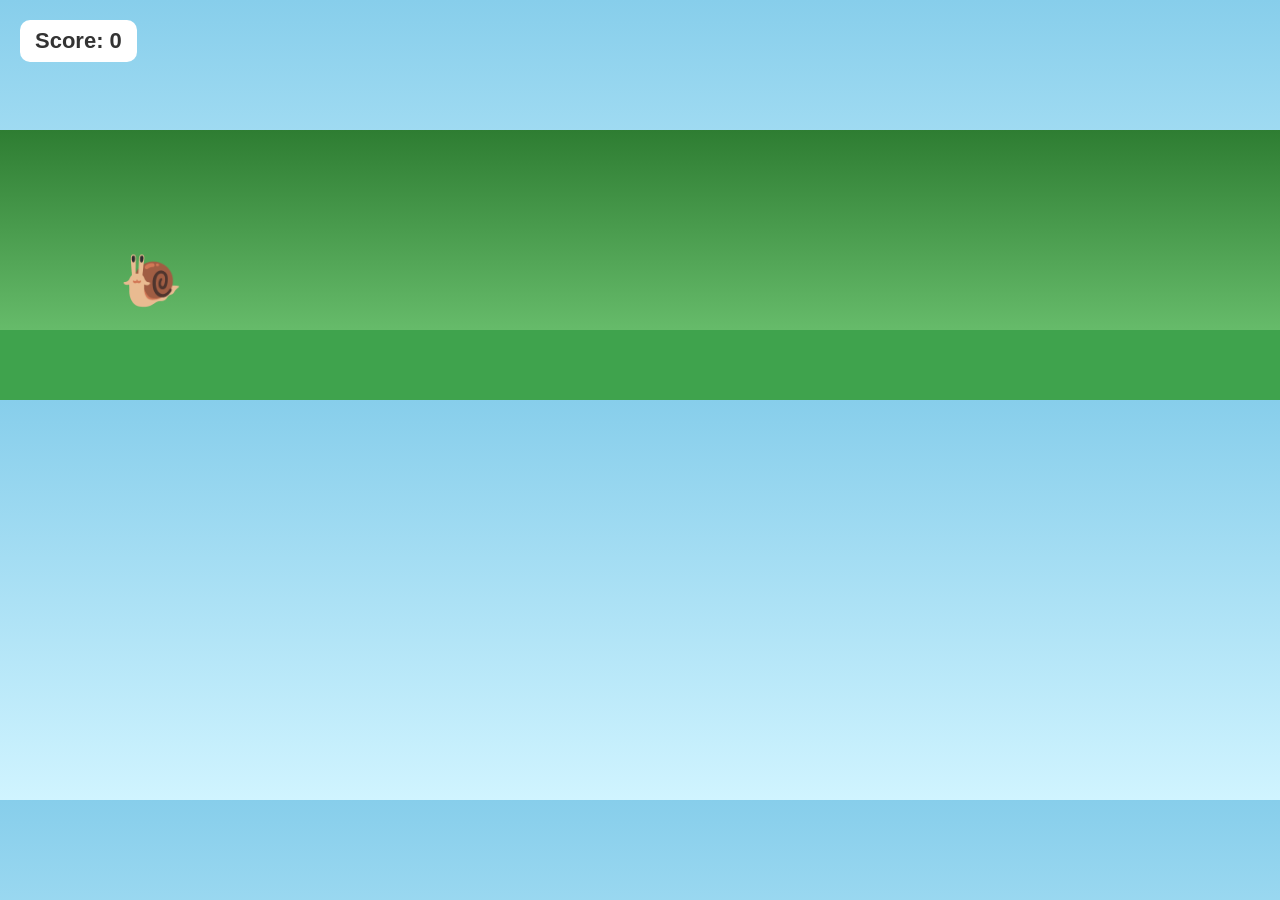
<file: indexgames1.html>
<!DOCTYPE html>
<html>
<head>
</body>
<meta charset="UTF-8">
<title>Snail Adventure</title>


<style>


body{
margin:0;
overflow:hidden;
font-family:Arial;
background:linear-gradient(#87ceeb,#d0f4ff);
}

/* AREA GAME */

#game{
width:100%;
height:400px;
position:relative;
overflow:hidden;
}

/* HUTAN */

#forest{
position:absolute;
bottom:70px;
width:200%;
height:200px;
background:linear-gradient(#2e7d32,#66bb6a);
animation:forestMove 20s linear infinite;
z-index:1;
}

@keyframes forestMove{
from{transform:translateX(0)}
to{transform:translateX(-50%)}
}

/* TANAH */

#ground{
position:absolute;
bottom:0;
width:100%;
height:70px;
background:#3fa34d;
z-index:2;
}

/* PLAYER */

#player{
position:absolute;
bottom:90px;
left:120px;
font-size:50px;
animation:walk .6s infinite alternate;
z-index:100;
}

@keyframes walk{
from{transform:translateY(0)}
to{transform:translateY(-5px)}
}

/* MUSUH */

.enemy{
position:absolute;
bottom:90px;
font-size:28px;
animation:enemyMove 4s linear infinite;
z-index:50;
}

@keyframes enemyMove{
from{right:-60px}
to{right:110%}
}

/* COIN */

.coin{
position:absolute;
bottom:150px;
font-size:24px;
animation:coinMove 5s linear infinite;
z-index:50;
}

@keyframes coinMove{
from{right:-50px}
to{right:110%}
}

/* SCORE */

#score{
position:absolute;
top:20px;
left:20px;
font-size:22px;
font-weight:bold;
color:#333;
background:white;
padding:8px 15px;
border-radius:10px;
}

</style>
</head>


<body>

<div id="game">

<div id="score">Score: 0</div>

<div id="forest"></div>

<div id="player">🐌</div>

<div id="ground"></div>

</div>

<script>

const player = document.getElementById("player")
const game = document.getElementById("game")
const scoreText = document.getElementById("score")

let jumping=false
let score=0

/* JUMP */

function jump(){

if(jumping) return

jumping=true

let pos=90

let up=setInterval(()=>{

if(pos>=200){
clearInterval(up)

let down=setInterval(()=>{

if(pos<=90){
clearInterval(down)
jumping=false
}else{
pos-=5
player.style.bottom=pos+"px"
}

},20)

}else{

pos+=5
player.style.bottom=pos+"px"

}

},20)

}

document.addEventListener("keydown",e=>{
if(e.code==="Space") jump()
})

document.addEventListener("touchstart",jump)

/* SPAWN MUSUH */

function spawnEnemy(){

let enemy=document.createElement("div")
enemy.classList.add("enemy")

let monsters=["🐍","🦂","🐜","🕷"]

enemy.innerHTML=monsters[Math.floor(Math.random()*monsters.length)]

enemy.style.right="-50px"

game.appendChild(enemy)

let move=setInterval(()=>{

let enemyRect=enemy.getBoundingClientRect()
let playerRect=player.getBoundingClientRect()

/* COLLISION */

if(
enemyRect.left < playerRect.right &&
enemyRect.right > playerRect.left &&
enemyRect.bottom > playerRect.top &&
enemyRect.top < playerRect.bottom
){

alert("Game Over! Score: "+score)
location.reload()

}

},20)

setTimeout(()=>{
enemy.remove()
clearInterval(move)
},4000)

}

setInterval(spawnEnemy,2000)

/* SPAWN COIN */

function spawnCoin(){

let coin=document.createElement("div")
coin.classList.add("coin")

coin.innerHTML="🪙"

coin.style.right="-50px"

coin.style.bottom=(120+Math.random()*120)+"px"

game.appendChild(coin)

let move=setInterval(()=>{

let coinRect=coin.getBoundingClientRect()
let playerRect=player.getBoundingClientRect()

if(
coinRect.left < playerRect.right &&
coinRect.right > playerRect.left &&
coinRect.bottom > playerRect.top &&
coinRect.top < playerRect.bottom
){

score+=10
scoreText.innerHTML="Score: "+score

coin.remove()
clearInterval(move)

}

},20)

setTimeout(()=>{
coin.remove()
clearInterval(move)
},5000)

}

setInterval(spawnCoin,1500)

</script>

</body>
</html>
</file>
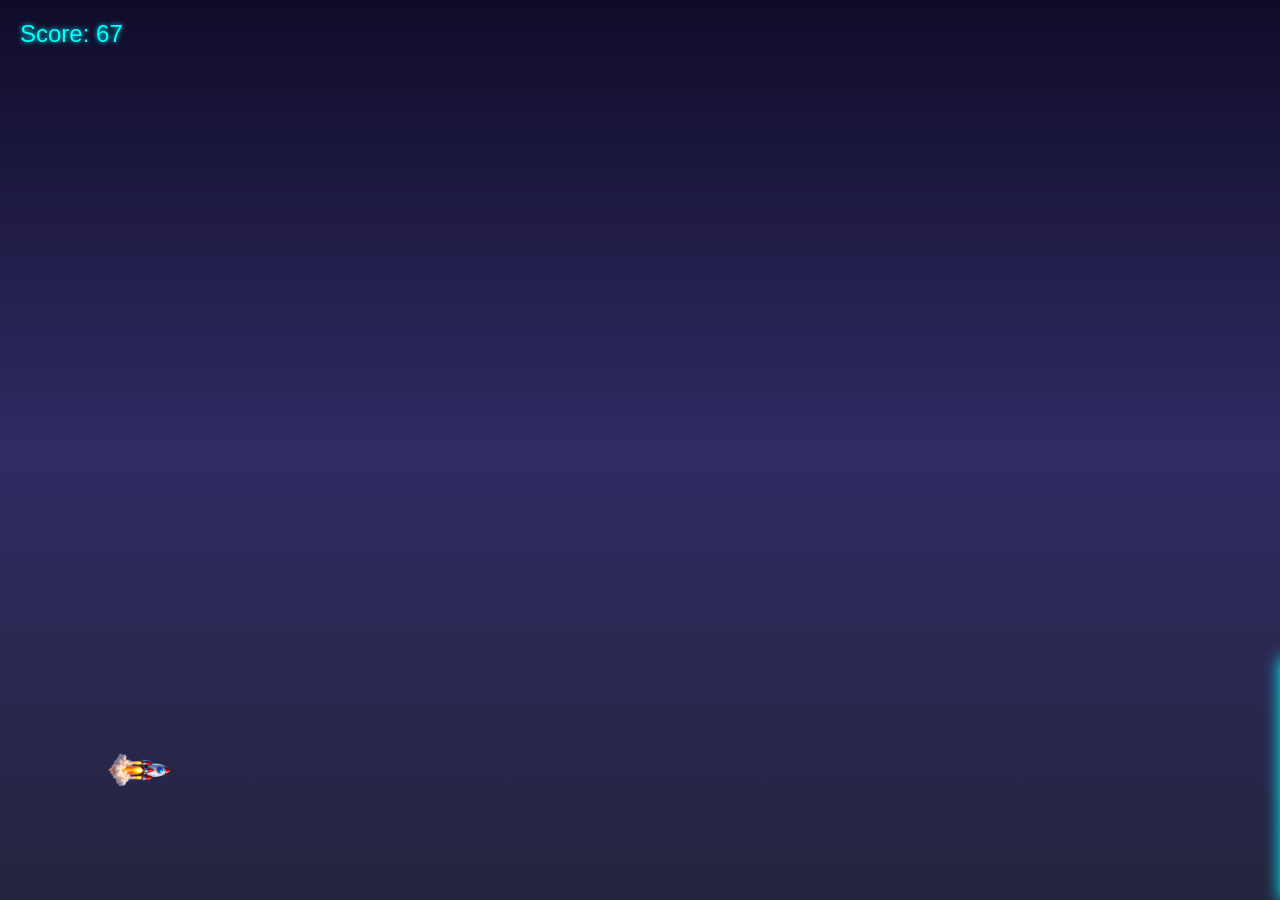
<file: indexgames2.html>
<!DOCTYPE html>
<html lang="id">
<head>
<meta charset="UTF-8">
<meta name="viewport" content="width=device-width, initial-scale=1.0">
<title>Rocket Runner - Index</title>
<style>
  body {
    margin: 0;
    overflow: hidden;
    font-family: sans-serif;
    background: linear-gradient(#0f0c29, #302b63, #24243e);
  }

  #gameArea {
    position: relative;
    width: 100%;
    height: 100vh;
    overflow: hidden;
  }

  /* Realistic neon buildings */
  .building {
    position: absolute;
    bottom: 0;
    width: 50px;
    background: linear-gradient(to top, #0ff, #08f);
    box-shadow: 0 0 15px #0ff;
    border: 1px solid #08f;
    animation: moveBuilding linear infinite;
  }

  .building::before {
    content: '';
    position: absolute;
    top: 5px;
    left: 5px;
    width: 40px;
    height: calc(100% - 10px);
    background: repeating-linear-gradient(
      to bottom,
      rgba(255,255,255,0.3) 0px,
      rgba(255,255,255,0.3) 10px,
      transparent 10px,
      transparent 20px
    );
    border-radius: 2px;
    box-shadow: inset 0 0 5px rgba(255,255,255,0.2);
  }

  @keyframes moveBuilding {
    from { left: 100%; }
    to { left: -50px; }
  }

  /* Roket animasi */
  #rocket {
    position: absolute;
    bottom: 100px;
    left: 100px;
    width: 80px;
    z-index: 10;
    transition: bottom 0.1s;
  }
  #rocket img {
    width: 100%;
    animation: rocketFlame 0.2s infinite alternate;
  }
  @keyframes rocketFlame {
    0% { transform: translateY(0); }
    100% { transform: translateY(3px); }
  }

  /* Obstacles */
  .obstacle {
    position: absolute;
    width: 50px;
    height: 50px;
    background: radial-gradient(circle, #ff0, #f00);
    border-radius: 50%;
  }

  /* Coins */
  .coin {
    position: absolute;
    width: 30px;
    height: 30px;
    background: radial-gradient(circle, #ff0, #ffc700);
    border-radius: 50%;
    animation: spin 1s linear infinite;
  }
  @keyframes spin { 0% { transform: rotate(0deg); } 100% { transform: rotate(360deg); } }

  /* Score */
  #score {
    position: absolute;
    top: 20px;
    left: 20px;
    font-size: 24px;
    color: #0ff;
    text-shadow: 0 0 5px #0ff;
  }

  /* Game Over text */
  #gameOver {
    position: absolute;
    top: 50%;
    left: 50%;
    transform: translate(-50%, -50%);
    font-size: 36px;
    color: #ff0;
    text-shadow: 0 0 10px #ff0;
    display: none;
    z-index: 100;
  }
</style>
</head>
<body>
<div id="gameArea">
  <div id="score">Score: 0</div>
  <div id="rocket"><img src="roket.png" alt="Rocket"></div>
  <div id="gameOver">GAME OVER!</div>
</div>

<script>
const rocket = document.getElementById('rocket');
const gameArea = document.getElementById('gameArea');
const scoreEl = document.getElementById('score');
const gameOverEl = document.getElementById('gameOver');

let rocketBottom = 100;
let score = 0;
let obstacles = [];
let coins = [];
let isGameOver = false;

// Kontrol roket
document.addEventListener('keydown', (e) => {
  if(isGameOver) return; // tidak bisa bergerak saat game over
  if(e.key === "ArrowUp") rocketBottom += 30;
  if(e.key === "ArrowDown") rocketBottom -= 30;
  if(rocketBottom < 0) rocketBottom = 0;
  if(rocketBottom > window.innerHeight - 80) rocketBottom = window.innerHeight - 80;
  rocket.style.bottom = rocketBottom + 'px';
});

// Spawn obstacles
function spawnObstacle() {
  if(isGameOver) return;
  const obs = document.createElement('div');
  obs.classList.add('obstacle');
  obs.style.left = window.innerWidth + 'px';
  obs.style.top = Math.random() * (window.innerHeight - 50) + 'px';
  gameArea.appendChild(obs);
  obstacles.push(obs);
}

// Spawn coins
function spawnCoin() {
  if(isGameOver) return;
  const coin = document.createElement('div');
  coin.classList.add('coin');
  coin.style.left = window.innerWidth + 'px';
  coin.style.top = Math.random() * (window.innerHeight - 30) + 'px';
  gameArea.appendChild(coin);
  coins.push(coin);
}

// Spawn buildings
function spawnBuilding() {
  if(isGameOver) return;
  const building = document.createElement('div');
  building.classList.add('building');
  const height = 80 + Math.random() * 200;
  building.style.height = height + 'px';
  building.style.left = window.innerWidth + 'px';
  const speed = 5 + Math.random() * 5;
  building.style.animationDuration = speed + 's';
  gameArea.appendChild(building);
}

// Intervals
setInterval(spawnObstacle, 2000);
setInterval(spawnCoin, 3000);
setInterval(spawnBuilding, 1000);

// Game loop
function gameLoop() {
  if(isGameOver) return;

  score += 1;
  scoreEl.textContent = "Score: " + score;

  // Obstacles
  obstacles.forEach((obs, index) => {
    obs.style.left = (parseInt(obs.style.left) - 6) + 'px';
    const rocketRect = rocket.getBoundingClientRect();
    const obsRect = obs.getBoundingClientRect();
    if (!(rocketRect.right < obsRect.left ||
          rocketRect.left > obsRect.right ||
          rocketRect.bottom < obsRect.top ||
          rocketRect.top > obsRect.bottom)) {
      // Game Over
      isGameOver = true;
      gameOverEl.style.display = 'block';
      setTimeout(() => location.reload(), 2000);
    }
    if(parseInt(obs.style.left) < -50) {
      obs.remove();
      obstacles.splice(index, 1);
    }
  });

  // Coins
  coins.forEach((coin, index) => {
    coin.style.left = (parseInt(coin.style.left) - 6) + 'px';
    const rocketRect = rocket.getBoundingClientRect();
    const coinRect = coin.getBoundingClientRect();
    if (!(rocketRect.right < coinRect.left ||
          rocketRect.left > coinRect.right ||
          rocketRect.bottom < coinRect.top ||
          rocketRect.top > coinRect.bottom)) {
      score += 50;
      coin.remove();
      coins.splice(index, 1);
    }
    if(parseInt(coin.style.left) < -50) {
      coin.remove();
      coins.splice(index, 1);
    }
  });

  requestAnimationFrame(gameLoop);
}

gameLoop();
</script>
</body>
</html>
</file>
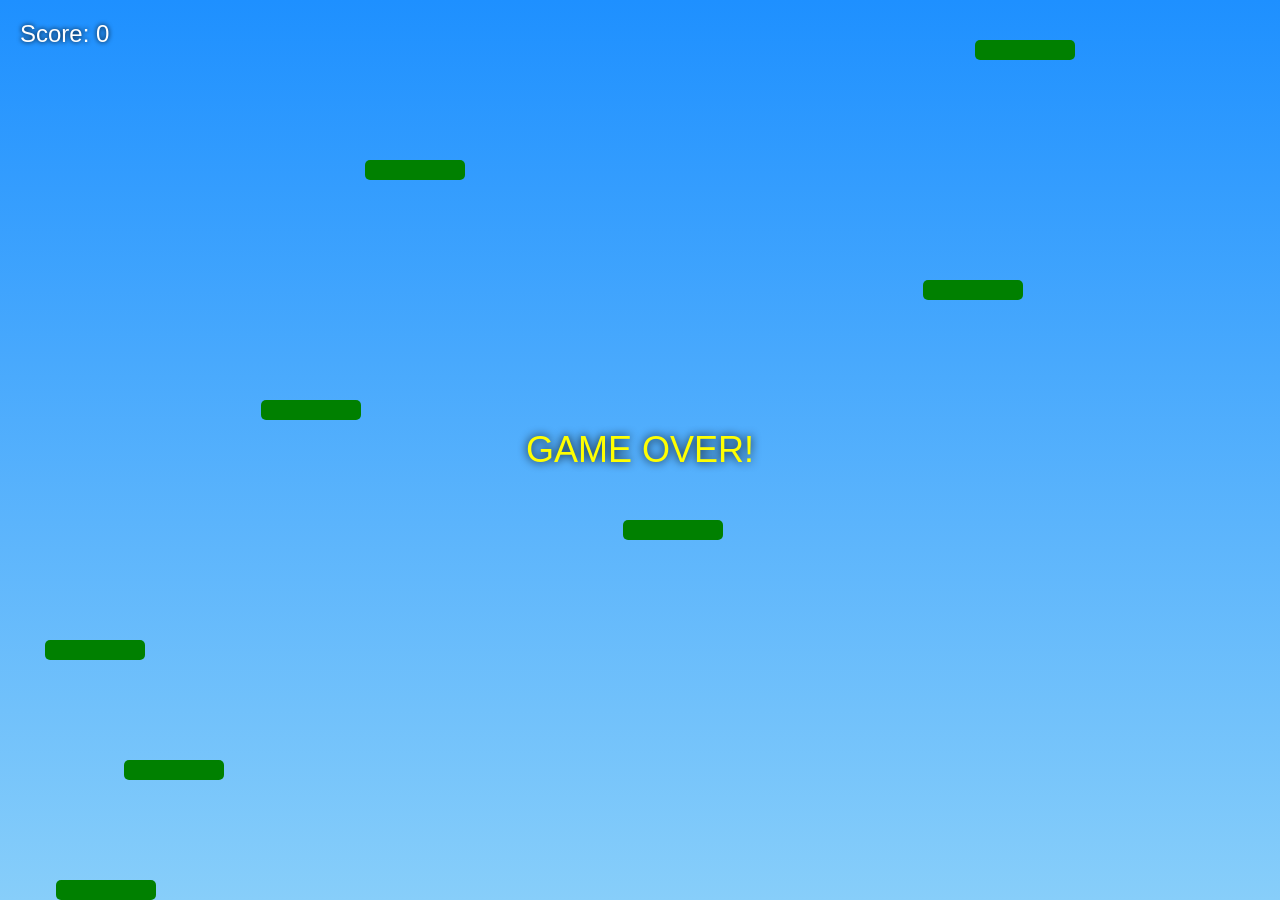
<file: indexgames3.html>
<!DOCTYPE html>
<html lang="id">
<head>
<meta charset="UTF-8">
<meta name="viewport" content="width=device-width, initial-scale=1.0">
<title>Sky Jumper - Aman di Start</title>
<style>
body {
  margin: 0;
  overflow: hidden;
  font-family: sans-serif;
  background: linear-gradient(to top, #87CEFA, #1E90FF);
}

#gameArea {
  position: relative;
  width: 100%;
  height: 100vh;
  overflow: hidden;
}

.cloud {
  position: absolute;
  width: 150px;
  height: 80px;
  background: white;
  border-radius: 50%;
  opacity: 0.7;
}

#player {
  position: absolute;
  width: 50px;
  height: 50px;
  left: 50%;
  transform: translateX(-50%);
  bottom: 0px; /* nanti di-set ke platform pertama */
  transition: left 0.05s;
}

.platform {
  position: absolute;
  width: 100px;
  height: 20px;
  background: green;
  border-radius: 5px;
}
.moving { background: orange; }

#score {
  position: absolute;
  top: 20px;
  left: 20px;
  font-size: 24px;
  color: #fff;
  text-shadow: 0 0 5px #000;
}

#gameOver {
  position: absolute;
  top: 50%;
  left: 50%;
  transform: translate(-50%, -50%);
  font-size: 36px;
  color: #ff0;
  text-shadow: 0 0 10px #000;
  display: none;
  z-index: 100;
}
</style>
</head>
<body>
<div id="gameArea">
  <img id="player" src="skyjump.png" alt="Player">
  <div id="score">Score: 0</div>
  <div id="gameOver">GAME OVER!</div>
</div>

<script>
const gameArea = document.getElementById('gameArea');
const player = document.getElementById('player');
const scoreEl = document.getElementById('score');
const gameOverEl = document.getElementById('gameOver');

let playerBottom = 0;  // nanti di-set ke platform pertama
let playerLeft = window.innerWidth/2 - 25;
let velocityY = 0;
let gravity = 0.35;
let platforms = [];
let clouds = [];
let score = 0;
let isGameOver = false;
let gravityActive = false; // mulai aman

// spawn cloud background
function spawnCloud() {
  const cloud = document.createElement('div');
  cloud.classList.add('cloud');
  cloud.style.top = Math.random()*window.innerHeight*0.5 + 'px';
  cloud.style.left = window.innerWidth + 'px';
  cloud.speed = 0.3 + Math.random()*0.5;
  gameArea.appendChild(cloud);
  clouds.push(cloud);
}

// spawn platform
function createPlatform(bottom, moving=false){
  const plat = document.createElement('div');
  plat.classList.add('platform');
  if(moving) plat.classList.add('moving');
  plat.style.bottom = bottom + 'px';
  plat.style.left = Math.random()*(window.innerWidth-100) + 'px';
  gameArea.appendChild(plat);
  platforms.push({el: plat, moving, dir: Math.random()>0.5?1:-1});
}

// buat platform awal
for(let i=0; i<10; i++){
  createPlatform(i*120);
}

// set posisi player di platform pertama agar aman
let firstPlatform = platforms[0].el;
playerBottom = parseFloat(firstPlatform.style.bottom) + 20;
player.style.bottom = playerBottom + 'px';

// aktifkan gravity setelah 0.5 detik agar aman
setTimeout(()=>{ gravityActive = true; }, 500);

// kontrol player
document.addEventListener('keydown',(e)=>{
  if(isGameOver) return;
  if(e.key === "ArrowLeft") playerLeft -= 25;
  if(e.key === "ArrowRight") playerLeft += 25;
  if(playerLeft < 0) playerLeft = 0;
  if(playerLeft > window.innerWidth-50) playerLeft = window.innerWidth-50;
  player.style.left = playerLeft + 'px';
});

// game loop
function gameLoop(){
  if(isGameOver) return;

  if(gravityActive){
    velocityY -= gravity;
    playerBottom += velocityY;
    player.style.bottom = playerBottom + 'px';
  }

  platforms.forEach(plat=>{
    const platRect = plat.el.getBoundingClientRect();
    const playerRect = player.getBoundingClientRect();
    if(
      playerRect.bottom > platRect.top &&
      playerRect.bottom < platRect.top + 20 &&
      playerRect.right > platRect.left &&
      playerRect.left < platRect.right &&
      velocityY < 0
    ){
      velocityY = 18;
      score += 10;
      scoreEl.textContent = "Score: " + score;
    }

    if(plat.moving){
      let left = parseFloat(plat.el.style.left);
      if(left <=0 || left >= window.innerWidth-100) plat.dir*=-1;
      plat.el.style.left = left + plat.dir*2 + 'px';
    }
  });

  if(playerBottom > window.innerHeight/2){
    const diff = playerBottom - window.innerHeight/2;
    playerBottom -= diff;
    platforms.forEach(plat=>{
      plat.el.style.bottom = parseFloat(plat.el.style.bottom)-diff + 'px';
    });
    clouds.forEach(cloud=>{
      let left = parseFloat(cloud.style.left);
      cloud.style.left = left - cloud.speed*5 + 'px';
    });
  }

  if(Math.random() < 0.01) spawnCloud();
  clouds.forEach((cloud,index)=>{
    if(parseFloat(cloud.style.left) < -150){
      cloud.remove();
      clouds.splice(index,1);
    }
  });

  platforms.forEach((plat,index)=>{
    if(parseFloat(plat.el.style.bottom)<-20){
      plat.el.remove();
      platforms.splice(index,1);
      createPlatform(window.innerHeight + Math.random()*50, Math.random()<0.3);
    }
  });

  if(playerBottom < -50){
    isGameOver = true;
    gameOverEl.style.display = 'block';
    setTimeout(()=> location.reload(),2000);
  }

  requestAnimationFrame(gameLoop);
}

gameLoop();
</script>
</body>
</html>
</file>
